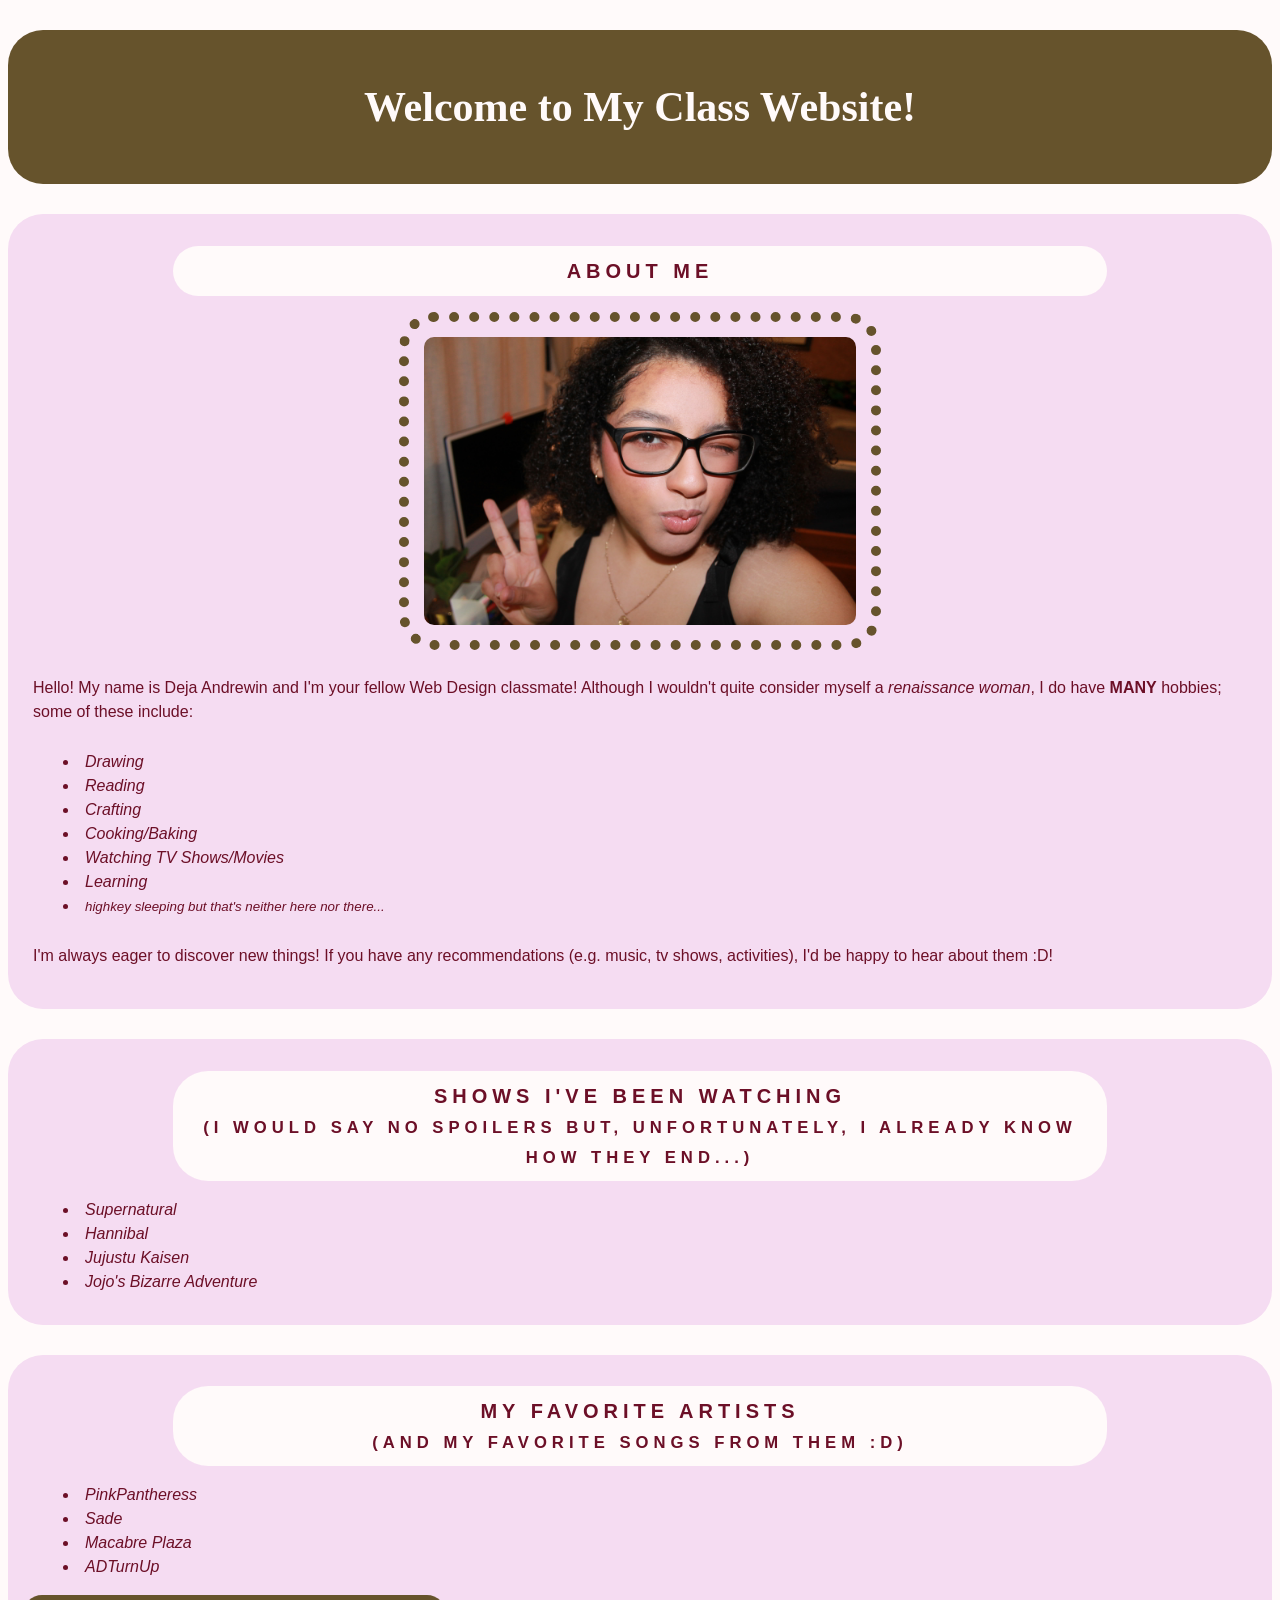
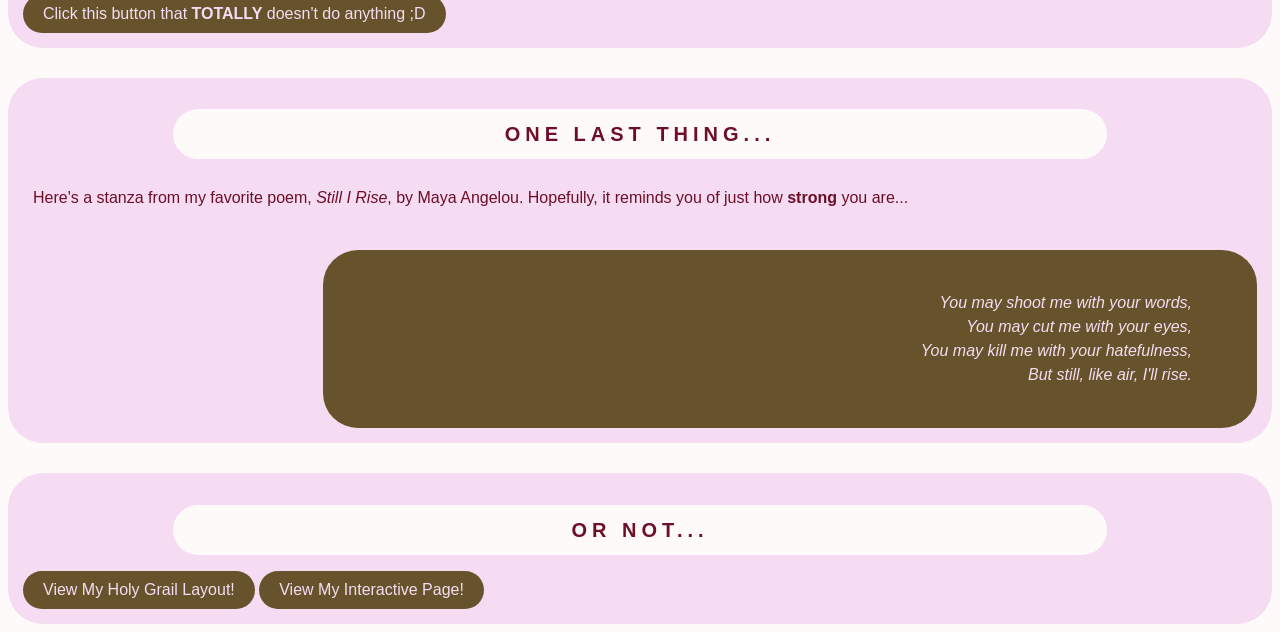
<file: index.html>
<!DOCTYPE html>
<html lang="en">
<head>
    <meta charset="UTF-8">
    <meta name="viewport" content="width=device-width, initial-scale=1.0">
    <title>Deja Andrewin's Class Website</title>
    <link rel="stylesheet" href="style.css">
</head>
<body>
    <div class="header">
        <h1 id="page-title">Welcome to My Class Website!</h1>
    </div>
<div>
    <h2 class="highlight">About Me</h2>
    <img src="IMG_9030.JPG" alt="A picture of me" width="35%">
    <p>Hello! My name is Deja Andrewin and I'm your fellow Web Design classmate! Although I wouldn't quite consider myself a <i>renaissance woman</i>, I do have <b>MANY</b> hobbies; some of these include:</p>
    <ul>
        <li>Drawing</li>
        <li>Reading</li>
        <li>Crafting</li>
        <li>Cooking/Baking</li>
        <li>Watching TV Shows/Movies</li>
        <li>Learning</li>
        <li><small>highkey sleeping but that's neither here nor there...</small></li>
    </ul>
    <p>I'm always eager to discover new things! If you have any recommendations (e.g. music, tv shows, activities), I'd be happy to hear about them :D!</p>
</div>
<div>
    <h2 class="highlight">Shows I've Been Watching <br> <small>(I would say no spoilers but, unfortunately, I already know how they end...)</small></h2>
    <ul>
        <li>Supernatural</li>
        <li>Hannibal</li>
        <li>Jujustu Kaisen</li>
        <li>Jojo's Bizarre Adventure</li>
    </ul>
</div>
<div>
    <h2 class="highlight">My Favorite Artists <br> <small>(and my favorite songs from them :D)</small></h2>
    <ul>
        <li><a href="https://youtu.be/1O-tCjveBho?si=O7KKQd0is2kFz0ID/">PinkPantheress</a></li>
        <li><a href="https://youtu.be/uEcKk2U_U7A?si=TTIh3wmb_Ad9C_bK/">Sade</a></li>
        <li><a href="https://youtu.be/B_bYIWexH5Q?si=VnOwjq8l2IlaBKGa/">Macabre Plaza</a></li>
        <li><a href="https://youtu.be/MKU7y14U4zw?si=8cjBQOaou8LXMo3B/">ADTurnUp</a></li>
    </ul>
    <a href="https://youtu.be/snY-MhPcPg0?si=yGfHneIIChzKpvkG/">
        <button class="btn">Click this button that <b>TOTALLY</b> doesn't do anything ;D</button>
    </a>
</div>
<div>
    <h2 class="highlight">One Last Thing...</h2>
    <p> Here's a stanza from my favorite poem, <i>Still I Rise</i>, by Maya Angelou. Hopefully, it reminds you of just how <b>strong</b> you are...</p>
    <div id="poem">
        <blockquote cite="https://www.poetryfoundation.org/poems/46446/still-i-rise"><i>You may shoot me with your words,<br> You may cut me with your eyes,<br> You may kill me with your hatefulness,<br> But still, like air, I'll rise.</i></blockquote>
    </div>
</div>
<div>
    <h2 class="highlight">Or not...</h2>
    <a href="holy-grail.html">
        <button class="btn-2">View My Holy Grail Layout!</button>
        </a>
    <a href="interactive.html">
        <button class="btn-2">View My Interactive Page!</button>
        </a>
</div>
</body>
</html>
</file>
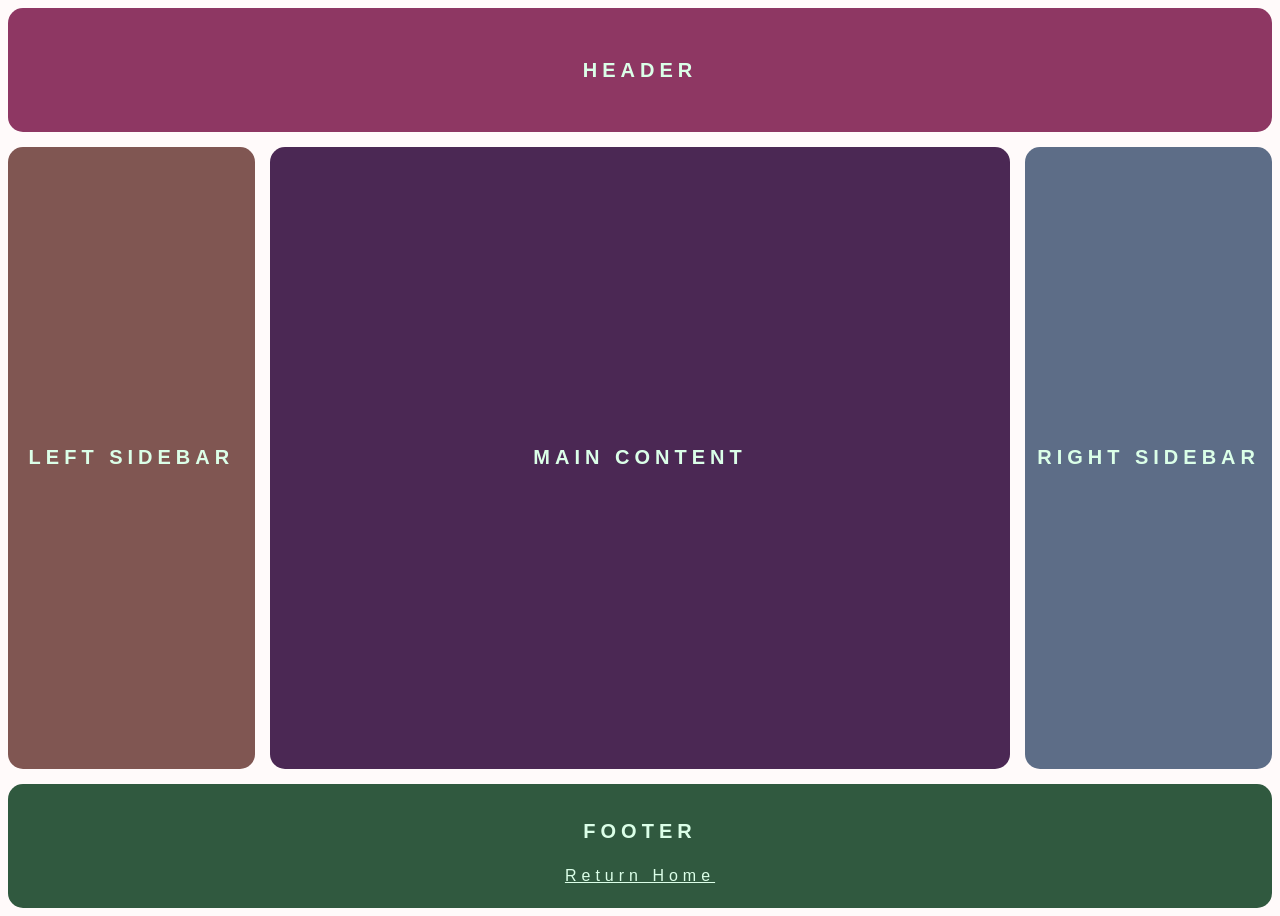
<file: holy-grail.html>
<!DOCTYPE html>
<html lang="en">
<head>
    <meta charset="UTF-8">
    <meta name="viewport" content="width=device-width, initial-scale=1.0">
    <title>Holy Grail</title>
    <link rel="stylesheet" href="holy-grail.css">
</head>
<body>
<div class="page">
 <div class="header">
    <h1>HEADER</h1>
</div>
 <div class="left-sidebar">
     <h1>LEFT SIDEBAR</h1>
</div>
<div class="main-content">
     <h1>MAIN CONTENT</h1>
</div>
 <div class="right-sidebar">
     <h1>RIGHT SIDEBAR</h1>
</div>
<div class="footer">
    <h1>FOOTER</h1>
    <a href="index.html">Return Home</a>
</div>
</div>
</body>
</html>
</file>
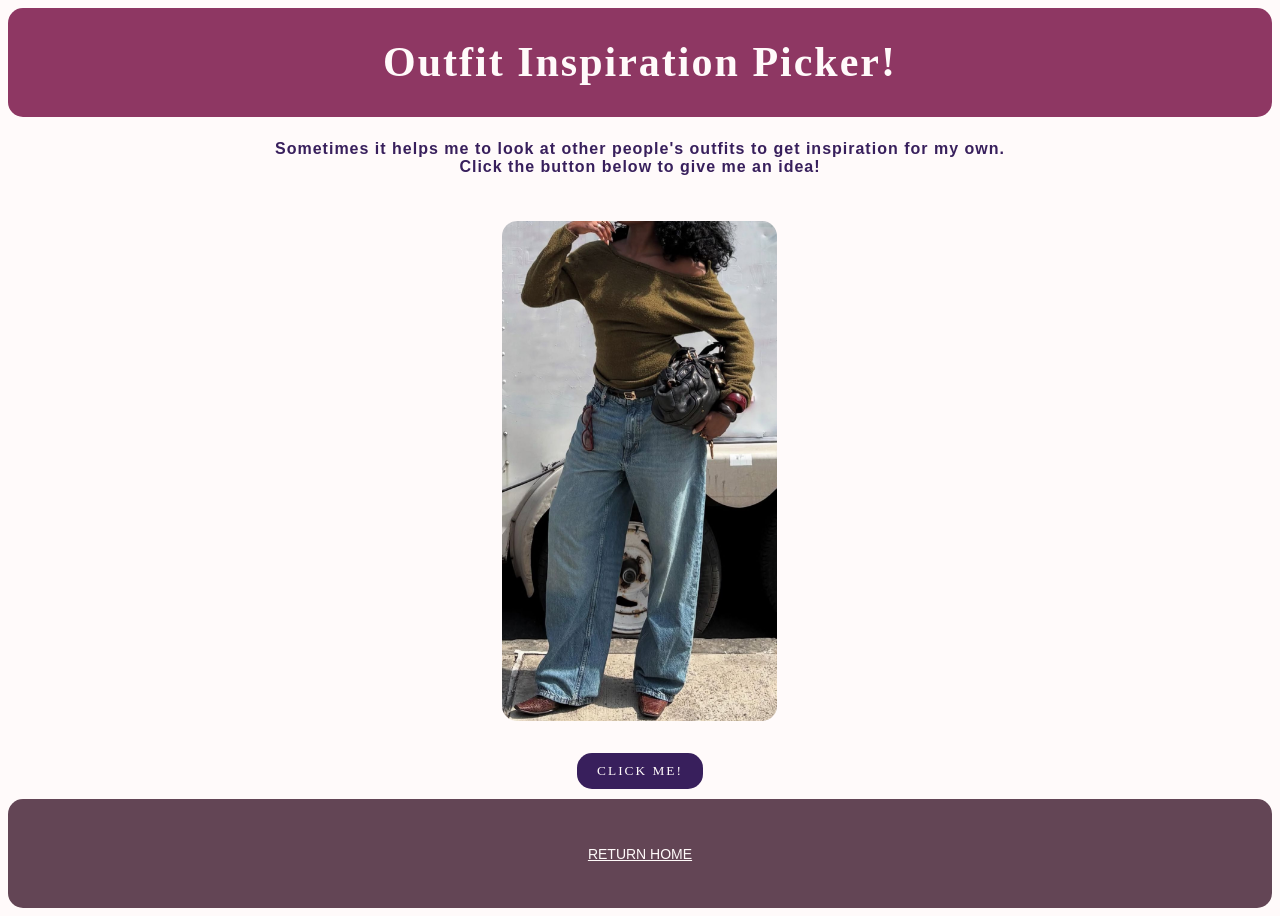
<file: interactive.html>
<!DOCTYPE html>
<html lang="en">
<head>
    <meta charset="UTF-8">
    <meta name="viewport" content="width=device-width, initial-scale=1.0">
    <title>Interactive Page</title>
    <link rel="stylesheet" href="interactive.css">
</head>
<body>
<div class="page">
    <div class="header">
        <h1>Outfit Inspiration Picker!</h1>
</div>
    <div class="top-text">
        <h2>Sometimes it helps me to look at other people's outfits to get inspiration for my own. <br> Click the button below to give me an idea!</h2>
</div>
    <div class= "image">
        <img id="image" src="Outfit Inspiration One.jpg" alt = "Outfit Inspiration One">
</div>
    <div class="button-container">
        <button id="button">Click Me!</button>
</div>
    <div class="footer">
        <a href="index.html">Return Home</a>
    </div>
</div>
<script src="interactive.js"></script>
</body>
</html>
</file>
<file: style.css>
body {
    background-color:snow;
    font-family: Arial, Helvetica, sans-serif;
    color: #6C0F27;
}
h1 {
    font-size: 42px;
    font-family: Georgia, serif;
    text-align:center;
    color: snow;
}
h2 {
    font-size: 20px;
    text-align:center;
    text-transform: uppercase;
    letter-spacing: 5px;
    line-height: 1.5;
}
img {
  display:block;
  margin:auto;
  border: 10px dotted #66532C;
  border-radius: 35px;
  padding: 15px;
}
p {
    font-size: 16px;
    text-align: left;
    padding: 10px;
    line-height: 1.5;
}
ul {
    font-size: 16px;
    list-style-position: inside;
    text-align: left;
    line-height: 1.5;
    color: #6C0F27;
    font-style:italic;
}
blockquote {
    font-size: 16px;
    padding-top: 10px;
    padding-right: 10px;
    padding-bottom: 10px;
    padding-left: 10px;
    line-height: 1.5;
    color: #F5DCF2;
    font-style:italic;
    text-align: right;
    border-radius: 10px;
    border: none;
    font-family: Helvetica, Arial, sans-serif;
    box-sizing: content-box;
}
.btn{
    background-color: #66532C;
    color: #F5DCF2;
    font-size: 16px;
    border-radius: 20px;
    border: none;
    text-align: center;
    text-decoration: none;
    padding: 10px 20px;
    margin: auto 0;
    display: inline-block;
    font-family: Arial, Helvetica, sans-serif;
    transition: all 0.3s;
}
.btn:hover {
background-color: snow;
    color: #66532C;
    font-size: 16px;
    border-radius: 20px;
    border: none;
    padding: 10px 20px;
    display: inline-block;
    margin: auto 0;
    text-align: center;
    text-decoration: none;
    font-family: Arial, Helvetica, sans-serif;
    transform: scale(1.1);
}
a {
    color: #6C0F27;
    text-decoration: none;
    transition: all 0.3s;
        
}
a:hover {
    background-color: #66532C;
    font-size: 20px;
    color: #F5DCF2;
    margin: 10px;
    border:none;
    padding: 5px;
    border-radius: 15px;
    transform: scale(1.1);
}
#poem {
    background-color: #66532C;
    border: none;
    padding: 15px;
    border-radius: 35px;
    display: grid;
    margin-left: 300px;
}
div {
    background-color:#F5DCF2;
    border: none;
    padding: 15px;
    border-radius: 35px;
    margin-top: 30px;
}
.header {
    display: grid;
    grid-template-columns: 1fr 1fr 1fr;
    grid-template-rows: 1fr;
    background-color: #66532C;
}
#page-title {
    border: none;
    padding: 10px;
    border-radius: 35px;
    margin-left: 200px;
    margin-right: 200px;
    display: flex;
    align-items: center;
    justify-content: center;
    grid-column: span 3;
    grid-row: 1/-1;
}
.highlight {
    background-color:snow;
    border: none;
    padding: 10px;
    border-radius: 35px;
    margin-left: 150px;
    margin-right: 150px;
}
.btn-2{
    background-color: #66532C;
    color: #F5DCF2;
    font-size: 16px;
    border-radius: 20px;
    border: none;
    text-align: center;
    text-decoration: none;
    padding: 10px 20px;
    margin: auto 0;
    display: inline-block;
    font-family: Arial, Helvetica, sans-serif;
    transition: all 0.3s;
}
.btn-2:hover {
background-color: snow;
    color: #66532C;
    font-size: 16px;
    border-radius: 20px;
    border: none;
    padding: 10px 20px;
    text-decoration: none;
    font-family: Arial, Helvetica, sans-serif;
    transform: scale(1.1);
}
</file>
<file: holy-grail.css>
body {
    background-color: snow;
    font-family: Arial, Helvetica, sans-serif
}
.page {
    display: grid;
    grid-template-columns: 1fr 3fr 1fr;
    grid-template-rows: 1fr 5fr 1fr;
    gap: 15px;
    color:snow;
    height: 100vh;
}
.header {
    background-color: #8e3763;
    border-radius: 15px;
    grid-column: span 3;
    position: relative;
    display: flex;
    align-items: center;
    justify-content: center;
}
.left-sidebar {
   background-color: #805652;
   border-radius: 15px;
   position: relative;
   display: flex;
    align-items: center;
    justify-content: center;
}
.main-content {
    background-color: #4B2854;
    border-radius: 15px;
    position: relative;
    display: flex;
    align-items: center;
    justify-content: center;
}
.right-sidebar {
    background-color:#5D6D87;
    border-radius: 15px;
    position: relative;
    display: flex;
    align-items: center;
    justify-content: center;
}
.footer {
    background-color:#30593F;
    border-radius: 15px;
    grid-column: span 3;
    display: flex;
    align-items: center;
    justify-content: center;
    flex-direction: column;
}
h1 {
    font-size: 20px;
    letter-spacing: 5px;
    color:#DBFFE8;
    text-align: center;
}
a {
    font-size: 16px;
    letter-spacing: 5px;
    padding-top: 10px;
    color:#DBFFE8;
}
</file>
<file: interactive.css>
body {
    background-color: snow;
    font-family: Arial, Helvetica, sans-serif
}
.page {
    display: grid;
    grid-template-columns: 1fr 3fr 1fr;
    grid-template-rows: 1fr 0.5fr 5fr 0.25fr 1fr;
    gap: 10px;
    height: 100vh;
}
.header {
    background-color: #8e3763;
    grid-column: span 3;
    grid-row: 1/2;
    position: relative;
    display: flex;
    align-items: center;
    justify-content: center;
    border-radius: 15px;
}
.top-text {
   position: relative;
   display: flex;
   align-items: center;
   justify-content: center;
   grid-column: 2/3;
   grid-row: 2/3;
}
.image {
    position: relative;
    display: flex;
    align-items: center;
    justify-content: center;
    grid-column: 2/3;
    grid-row: 3/4;
}
.button-container {
    grid-column: 2/3;
    grid-row: 4/5;
    display: flex;
    align-items: center;
    justify-content: center;
}
.footer {
    background-color:#634555;
    display: flex;
    align-items: center;
    justify-content: center;
    grid-column: span 3;
    grid-row: 5/6;
    border-radius: 15px;
    position: relative;
}
h1 {
    color:snow;
    text-align: center;
    font-size: 42px;
    font-family: Georgia, serif;
    letter-spacing: 2px;
}
h2 {
    font-size: 16px;
    letter-spacing: 1px;
    color:#381F5C;
    text-align: center;
}
#button {
    background-color: #381F5C;
    color:snow;
    text-align: center;
    border-radius: 15px;
    padding: 10px 20px;
    letter-spacing: 2px;
    font-family: Georgia, serif;
    border: none;
    text-transform: uppercase;
}
#image {
    width: 275px;
    height: 500px;
    border-radius: 15px;
}
a {
    color: snow;
    text-align:center;
    font-size: 14px;
    font-family: Arial, Helvetica, sans-serif;
    text-transform: uppercase;
}
</file>
